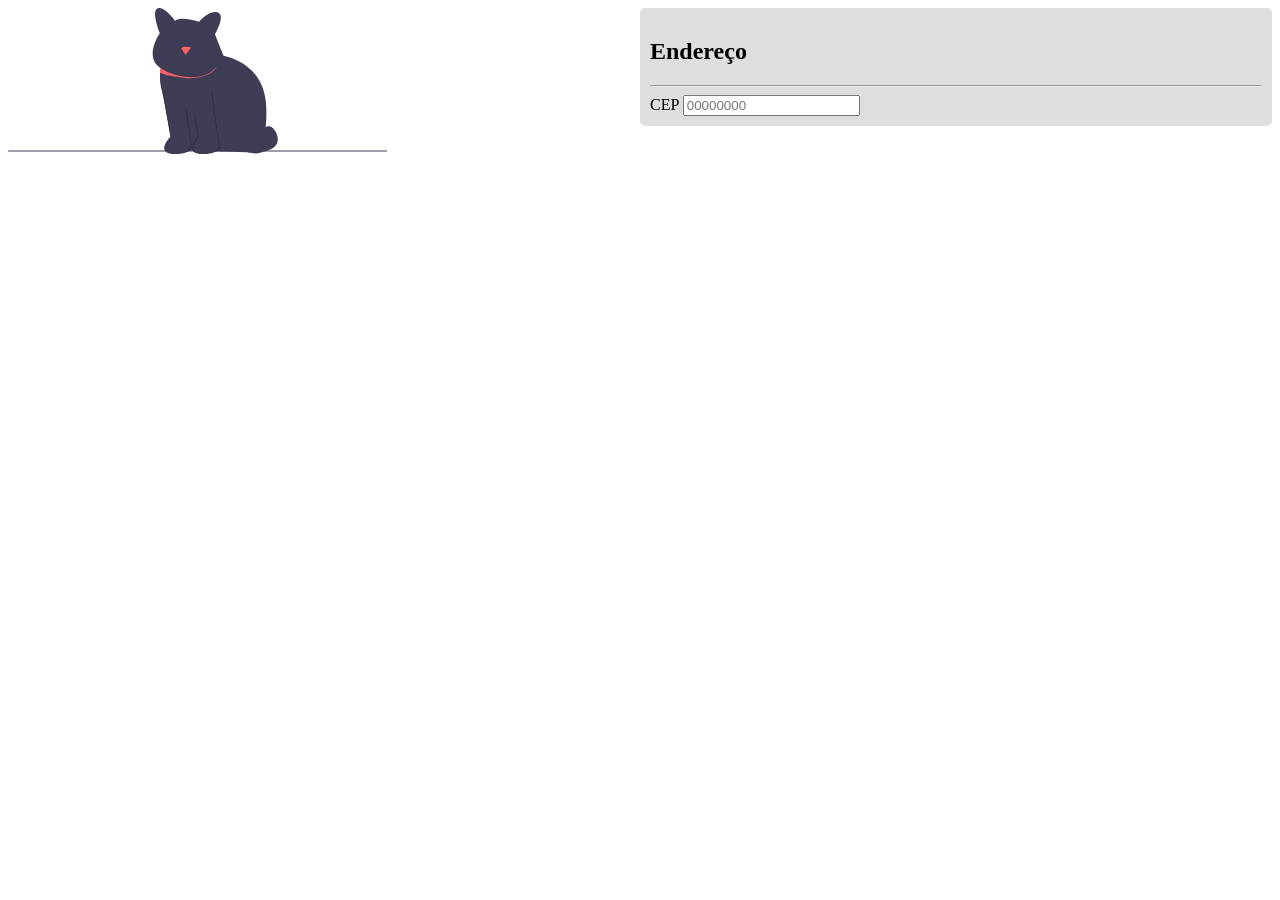
<file: aula07/index.html>
<!DOCTYPE html>
<html lang="en">
  <head>
    <meta charset="UTF-8" />
    <meta http-equiv="X-UA-Compatible" content="IE=edge" />
    <meta name="viewport" content="width=device-width, initial-scale=1.0" />
    <title>Document</title>
    <link rel="stylesheet" href="style.css" />
  </head>
  <body>
    <div class="lado-esquerdo">
      <img src="img/cat.svg" alt="Foto de um gatinho." />
    </div>
    <div class="lado-direito">
      <div class="formulario">
            <h2>Endereço</h2>
            <hr>
            <label for="cep">CEP</label><!-- etiqueta -->
            <input type="text" id="cep" placeholder="00000000"><!-- caixa de  -->
      </div>
    </div>
  </body>
</html>
</file>
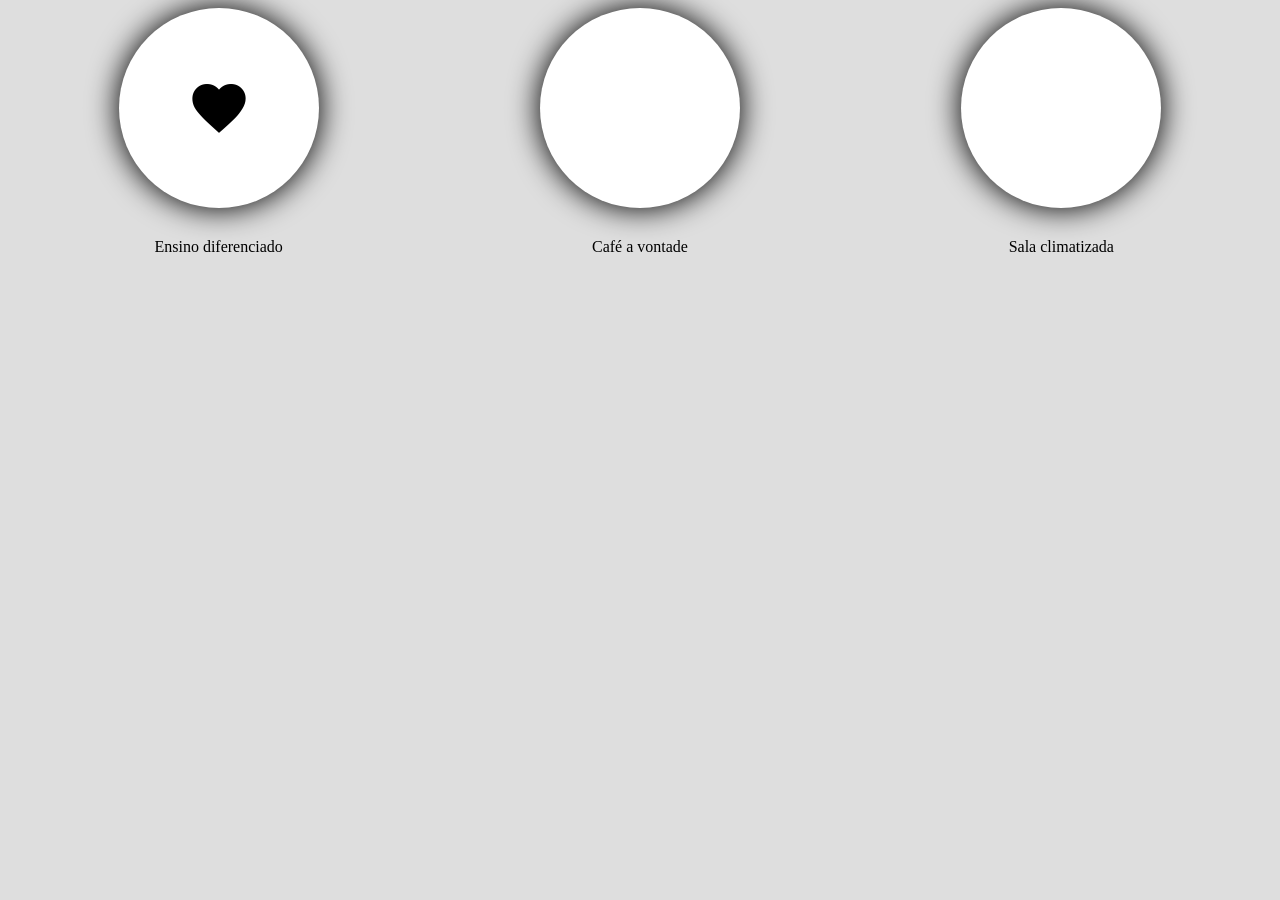
<file: aula08/index.html>
<!DOCTYPE html>
<html lang="en">
  <head>
    <meta charset="UTF-8" />
    <meta http-equiv="X-UA-Compatible" content="IE=edge" />
    <meta name="viewport" content="width=device-width, initial-scale=1.0" />
    <title>Document</title>
    <link
      href="https://fonts.googleapis.com/css2?family=Material+Icons"
      rel="stylesheet"
    />
    <link rel="stylesheet" href="style.css" />
  </head>
  <body>
    <section class="secao-detalhes">
      <div>
        <article>
          <i class="material-icons">favorite</i>
        </article>

        <span>Ensino diferenciado</span>
      </div>

      <div>
        <article>
          <i class="material-icons">coffee</i>
        </article>

        <span>Café a vontade</span>
      </div>
      <div>
        <article>
          <i class="material-icons">snowing</i>
        </article>

        <span>Sala climatizada</span>
      </div>
    </section>
  </body>
</html>
</file>
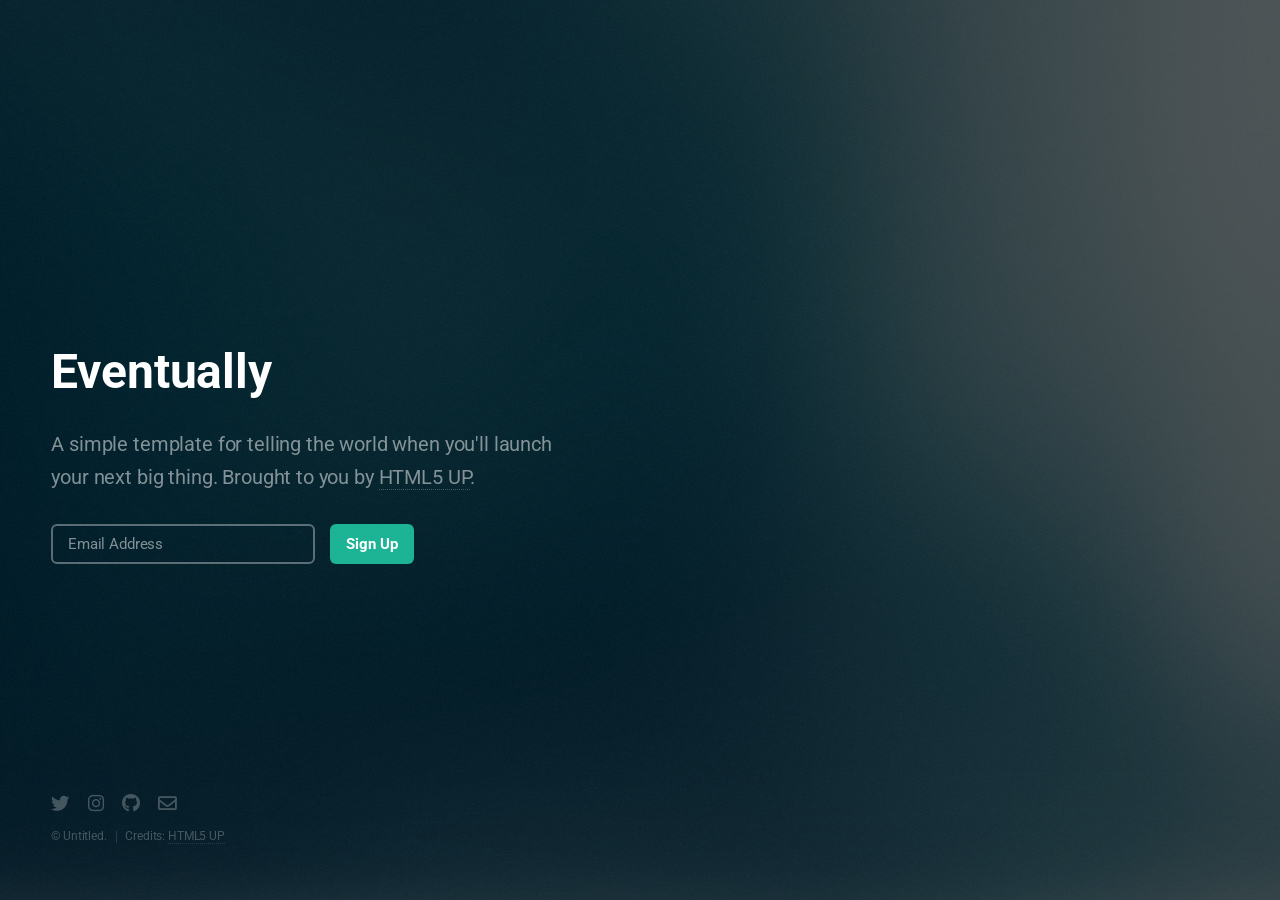
<file: html5up-eventually/index.html>
<!DOCTYPE HTML>
<!--
	Eventually by HTML5 UP
	html5up.net | @ajlkn
	Free for personal and commercial use under the CCA 3.0 license (html5up.net/license)
-->
<html>
	<head>
		<title>Eventually by HTML5 UP</title>
		<meta charset="utf-8" />
		<meta name="viewport" content="width=device-width, initial-scale=1, user-scalable=no" />
		<link rel="stylesheet" href="assets/css/main.css" />
	</head>
	<body class="is-preload">

		<!-- Header -->
			<header id="header">
				<h1>Eventually</h1>
				<p>A simple template for telling the world when you'll launch<br />
				your next big thing. Brought to you by <a href="http://html5up.net">HTML5 UP</a>.</p>
			</header>

		<!-- Signup Form -->
			<form id="signup-form" method="post" action="#">
				<input type="email" name="email" id="email" placeholder="Email Address" />
				<input type="submit" value="Sign Up" />
			</form>

		<!-- Footer -->
			<footer id="footer">
				<ul class="icons">
					<li><a href="#" class="icon brands fa-twitter"><span class="label">Twitter</span></a></li>
					<li><a href="#" class="icon brands fa-instagram"><span class="label">Instagram</span></a></li>
					<li><a href="#" class="icon brands fa-github"><span class="label">GitHub</span></a></li>
					<li><a href="#" class="icon fa-envelope"><span class="label">Email</span></a></li>
				</ul>
				<ul class="copyright">
					<li>&copy; Untitled.</li><li>Credits: <a href="http://html5up.net">HTML5 UP</a></li>
				</ul>
			</footer>

		<!-- Scripts -->
			<script src="assets/js/main.js"></script>

	</body>
</html>
</file>
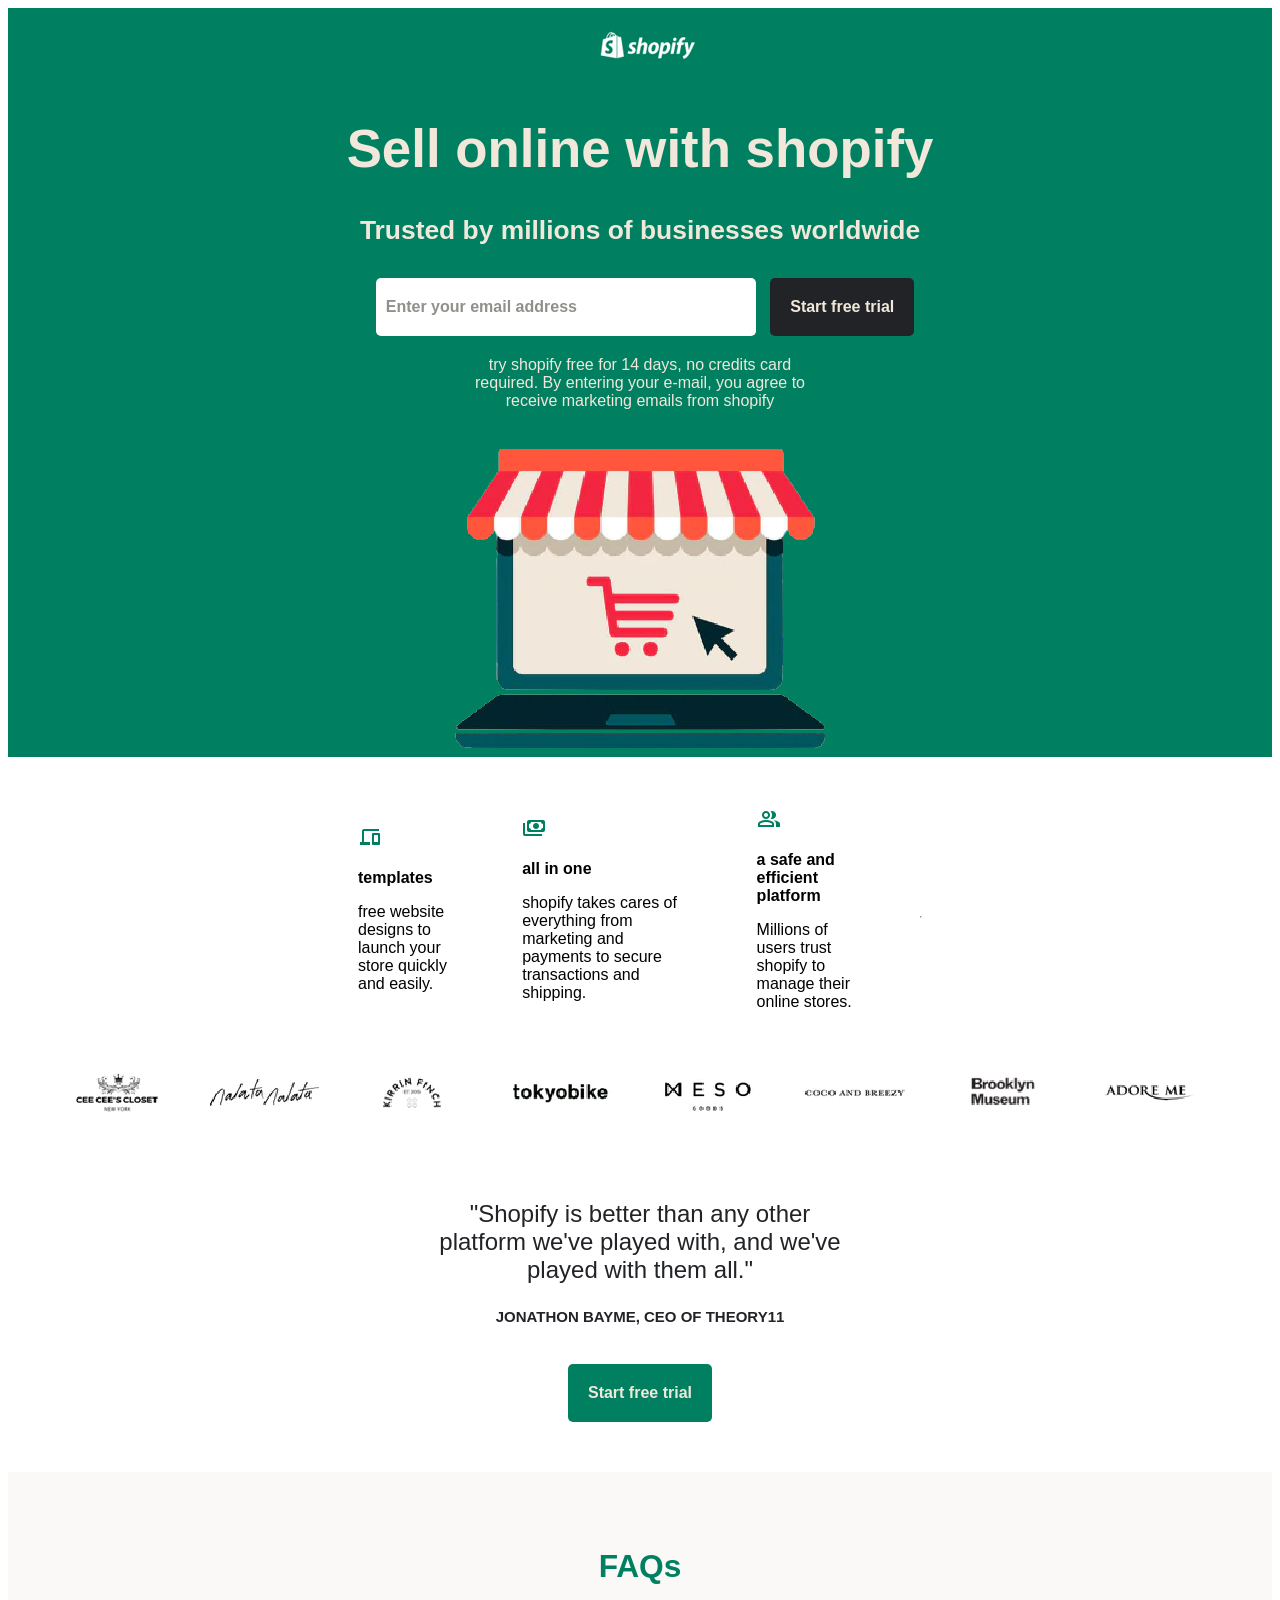
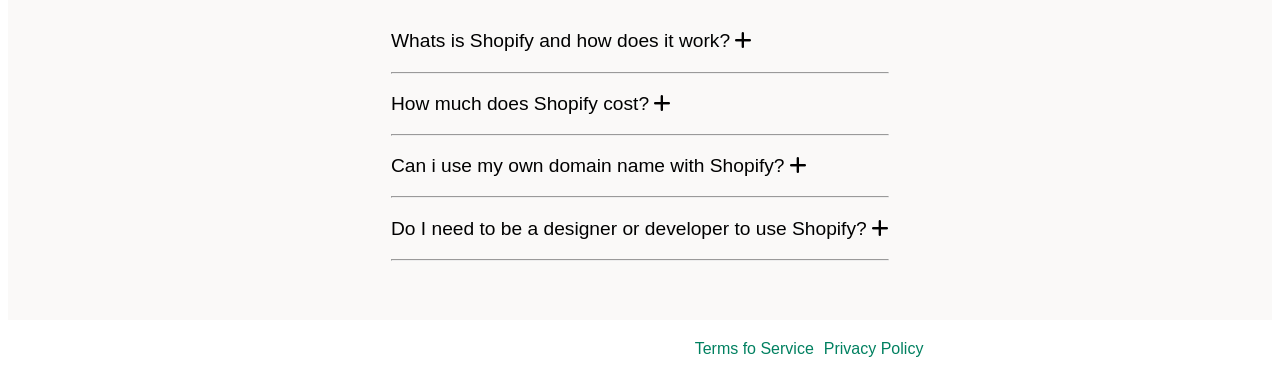
<file: landingpage/index.html>
<!DOCTYPE html>
<html lang="en">
  <head>
    <meta charset="UTF-8" />
    <meta http-equiv="X-UA-Compatible" content="IE=edge" />
    <meta name="viewport" content="width=device-width, initial-scale=1.0" />
    <title>Loja da Shopify</title>
    <link rel="stylesheet" href="style.css" />
    <link rel="stylesheet" href="font-awesome/css/all.min.css" />
    <link
      rel="stylesheet"
      href="https://fonts.googleapis.com/css2?family=Material+Symbols+Outlined:opsz,wght,FILL,GRAD@20..48,100..700,0..1,-50..200"
    />
  </head>
  <body>
    <form>
      <img src="img/logo.png" alt="logo da shopfy verde com letras brancas" />
      <h1>Sell online with shopify</h1>
      <h2>Trusted by millions of businesses worldwide</h2>
      <input
        type="text"
        name="email"
        id="email"
        placeholder="Enter your email address"
      />
      <button id="botaopreto">Start free trial</button>
      <p id="ajustetexto">
        try shopify free for 14 days, no credits card required. By entering your
        e-mail, you agree to receive marketing emails from shopify
      </p>
      <img src="img/computador.png" alt="imagem de um computador" />
    </form>

    <section class="colum-text">
      <div>
        <span class="material-symbols-outlined icons">devices</span>
        <p><strong> templates</strong></p>
        <p>free website designs to launch your store quickly and easily.</p>
      </div>
      <div>
        <span class="material-symbols-outlined icons">payments</span>
        <p><strong>all in one</strong></p>
        <p>
          shopify takes cares of everything from marketing and payments to
          secure transactions and shipping.
        </p>
      </div>
      <div>
        <span class="material-symbols-outlined icons">group</span>
        <p><strong>a safe and efficient platform</strong></p>
        <p>Millions of users trust shopify to manage their online stores.</p>
      </div>
      <hr />
    </section>

    <section class="centralizar">
      <img src="img/empresas.png" alt="logo das empresas" />

      <blockquote>
        <p>
          "Shopify is better than any other platform we've played with, and
          we've played with them all."
        </p>
        <p class="textopequeno">JONATHON BAYME, CEO OF THEORY11</p>
      </blockquote>

      <button id="botaoverde">Start free trial</button>
    </section>

    <section class="Faqs">
      <h2 id="ColorVerde">FAQs</h2>
      <div>
        <p>
          Whats is Shopify and how does it work?
          <i class="fa-solid fa-plus"></i>
        </p>
        
        <hr />
        <p>How much does Shopify cost? <i class="fa-solid fa-plus"></i></p>
        <hr />
        <p>
          Can i use my own domain name with Shopify?
          <i class="fa-solid fa-plus"></i>
        </p>
        <hr />
        <p>
          Do I need to be a designer or developer to use Shopify?
          <i class="fa-solid fa-plus"></i>
        </p>
      <hr />
    </div>
    </section>

    <footer>
      <a href="">Terms fo Service</a>
      <a href="">Privacy Policy</a>
    </footer>
  </body>
</html>
</file>
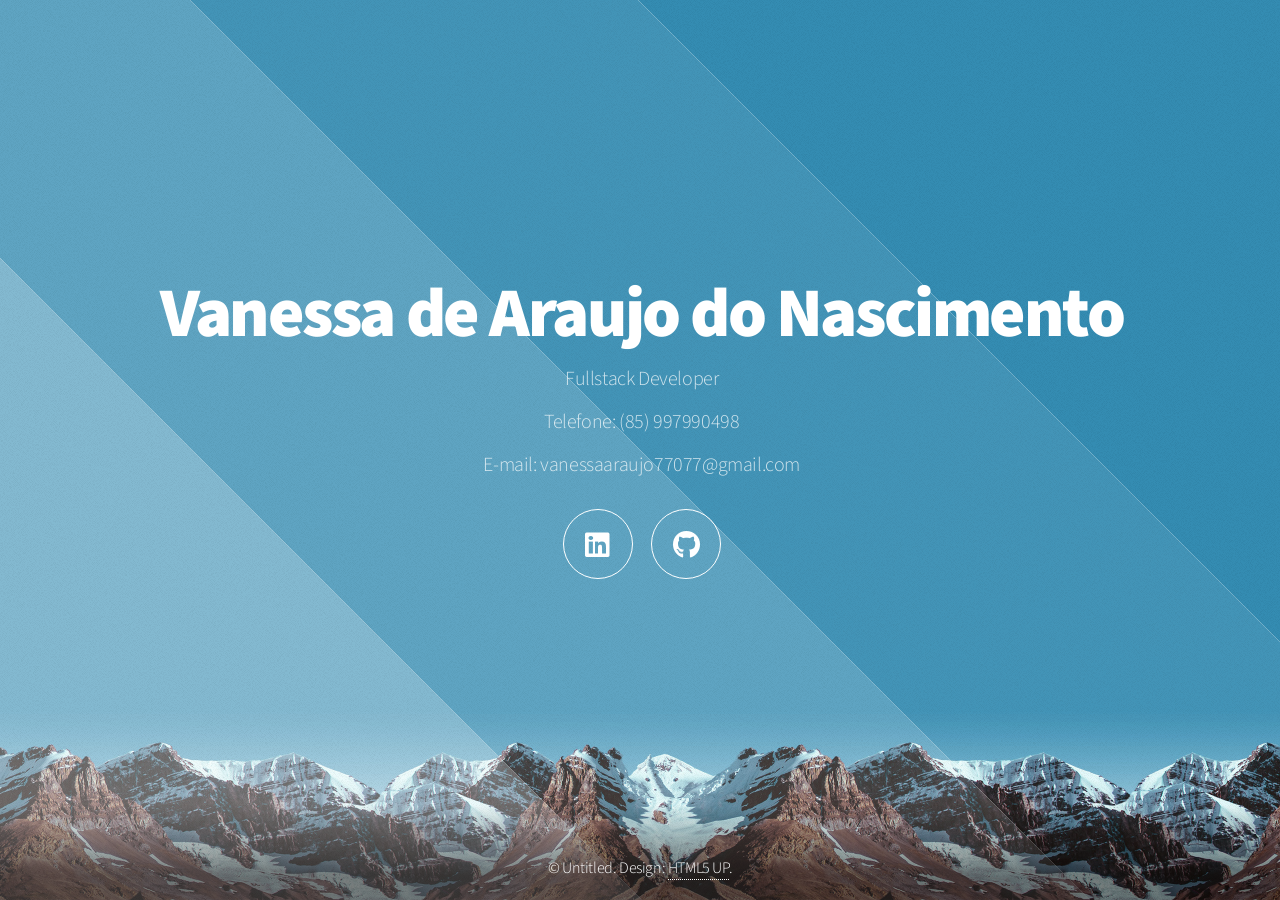
<file: vanessaaraujo.github.io/index.html>
<!DOCTYPE HTML>
<!--
	Aerial by HTML5 UP
	html5up.net | @ajlkn
	Free for personal and commercial use under the CCA 3.0 license (html5up.net/license)
-->
<html>
	<head>
		<title>Aerial by HTML5 UP</title>
		<meta charset="utf-8" />
		<meta name="viewport" content="width=device-width, initial-scale=1, user-scalable=no" />
		<link rel="stylesheet" href="assets/css/main.css" />
		<noscript><link rel="stylesheet" href="assets/css/noscript.css" /></noscript>
	</head>
	<body class="is-preload">
		<div id="wrapper">
			<div id="bg"></div>
			<div id="overlay"></div>
			<div id="main">

				<!-- Header -->
					<header id="header">
						<h1>Vanessa de Araujo do Nascimento</h1>
						<p>Fullstack Developer</p>
						<p>Telefone: (85) 997990498</p>
						<p>E-mail: vanessaaraujo77077@gmail.com</p>
						<nav>
							<ul>
								<li><a 	href="https://www.linkedin.com/in/vanessanascimento521620220/" target="_blank" class="icon brands fa-linkedin"><span class="label">Linkedin</span></a></li>
								<li><a href="https://github.com/vanessaadev" class="icon brands fa-github"><span class="label">Github</span></a></li>
							</ul>
						</nav>
					</header>

				<!-- Footer -->
					<footer id="footer">
						<span class="copyright">&copy; Untitled. Design: <a href="http://html5up.net">HTML5 UP</a>.</span>
					</footer>

			</div>
		</div>
		<script>
			window.onload = function() { document.body.classList.remove('is-preload'); }
			window.ontouchmove = function() { return false; }
			window.onorientationchange = function() { document.body.scrollTop = 0; }
		</script>
	</body>
</html>
</file>
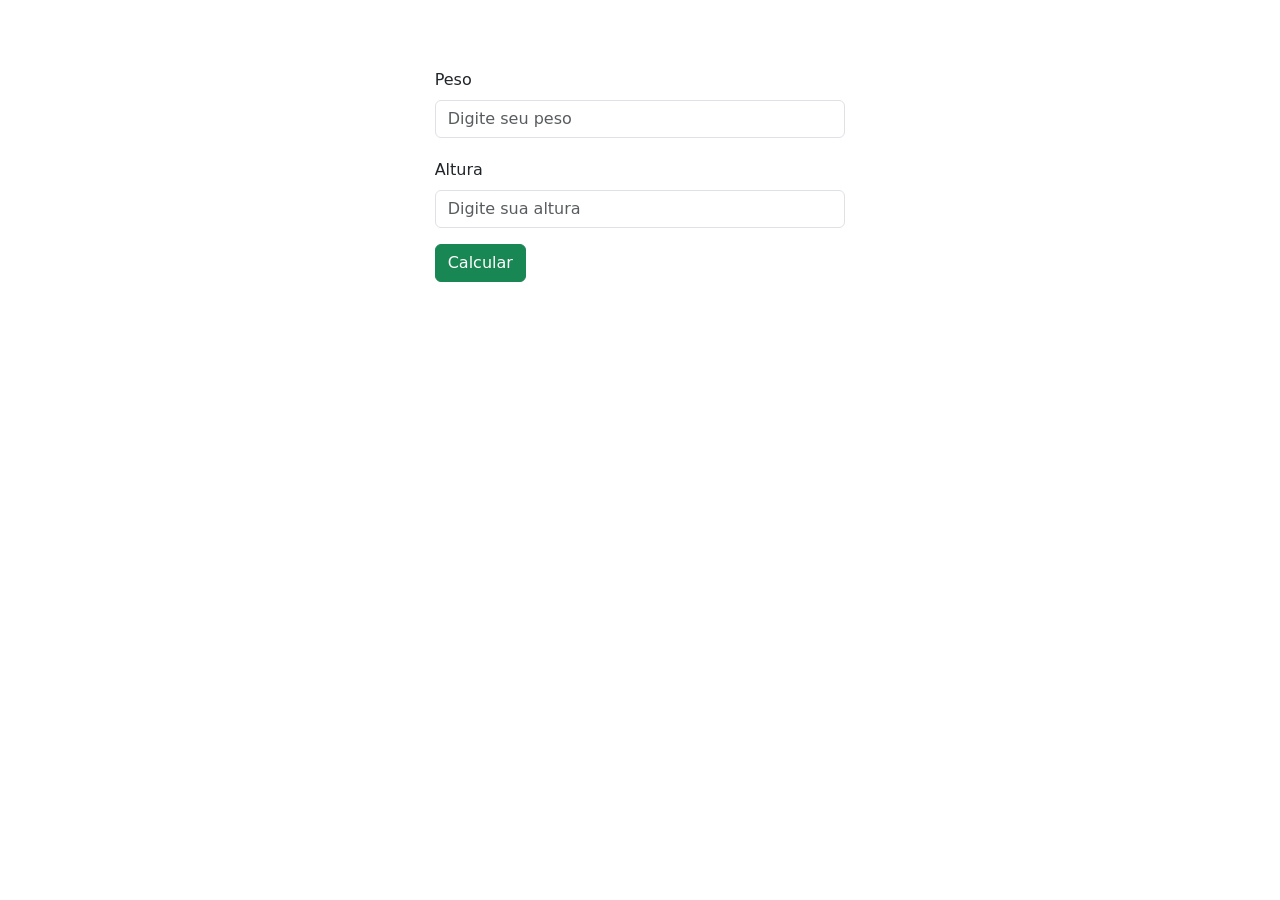
<file: aula15/imc/index.html>
<!DOCTYPE html>
<html lang="en">
<head>
    <meta charset="UTF-8">
    <meta http-equiv="X-UA-Compatible" content="IE=edge">
    <meta name="viewport" content="width=device-width, initial-scale=1.0">
    <title>Document</title>

    <link href="https://cdn.jsdelivr.net/npm/bootstrap@5.3.0-alpha1/dist/css/bootstrap.min.css" rel="stylesheet" integrity="sha384-GLhlTQ8iRABdZLl6O3oVMWSktQOp6b7In1Zl3/Jr59b6EGGoI1aFkw7cmDA6j6gD" crossorigin="anonymous">

    <link rel="stylesheet" href="estilo.css">
</head>
<body>
    <div class="row mt-5">
        <div class="col-4 offset-4">
        <form onsubmit="calcularIMC()">
            <label for="peso" class="form-label">Peso</label>
            <input type="number" class="form-control" id="peso" placeholder="Digite seu peso" step="0.01" required>
            <label for="altura" class="form-label">Altura</label>
            <input type="number" class="form-control" id="altura" placeholder="Digite sua altura" step="0.01" required>
            <button type="submit" class="btn btn-success mt-3">Calcular</button>
        </form>
    </div>
</div>
    


    <script src="eventos.js"></script>
</body>
</html>
</file>
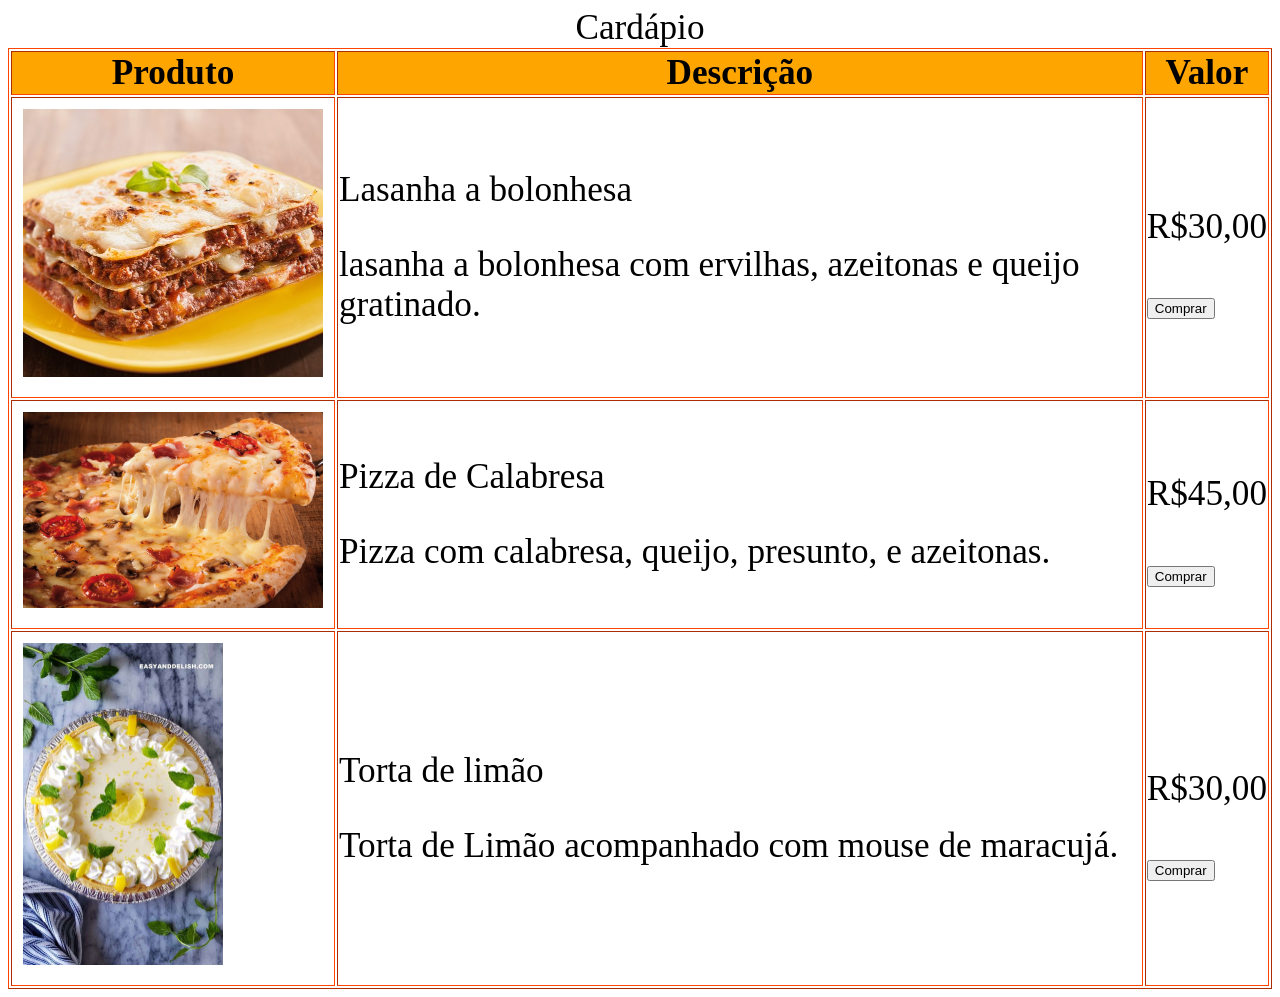
<file: aula02/cardapio.html>
<!DOCTYPE html>
<html lang="en">
<head>
    <meta charset="UTF-8">
    <meta http-equiv="X-UA-Compatible" content="IE=edge">
    <meta name="viewport" content="width=
    , initial-scale=1.0">
    <title>Cardápio</title>
</head>
<body>
    <table border="1" style="font-size: 2.2em; border-color: orangered;">
        <thead style="background-color: orange;">
            <tr>
                <th>Produto</th>
                <th>Descrição</th>
                <th>Valor</th>
            </tr>
        </thead>
        <caption>Cardápio</caption>
            <tr>
                <td><img src="img/lasanha.jpg" alt="Foto de uma Lasanha" style="width: 300px; margin: 10px; "></td>
                <td><p>Lasanha a bolonhesa</p>
                <p>lasanha a bolonhesa com ervilhas, azeitonas e queijo gratinado.</p></td>
                <td><p>R$30,00</p>
                <button>Comprar</button></td>
            </tr>
            <tr>
                <td><img src="img/pizza.jpg" alt="Foto de uma pizza" style="width: 300px; margin: 10px;"></td>
                <td><p>Pizza de Calabresa</p>
                    <p>Pizza com calabresa, queijo, presunto, e azeitonas.</p></td>
                    <td><p>R$45,00</p>
                    <button>Comprar</button></td>
            </tr>
            <tr>
                <td><img src="img/tortadelimao.jpg" alt="Foto de uma torta de limão" style="width: 200px; margin: 10px; text-align: middle;"></td>
                <td><p>Torta de limão</p>
                    <p>Torta de Limão acompanhado com mouse de maracujá.</p></td>
                    <td><p>R$30,00</p>
                    <button>Comprar</button></td>
            </tr>
    </table>
</body>
</html>
</file>
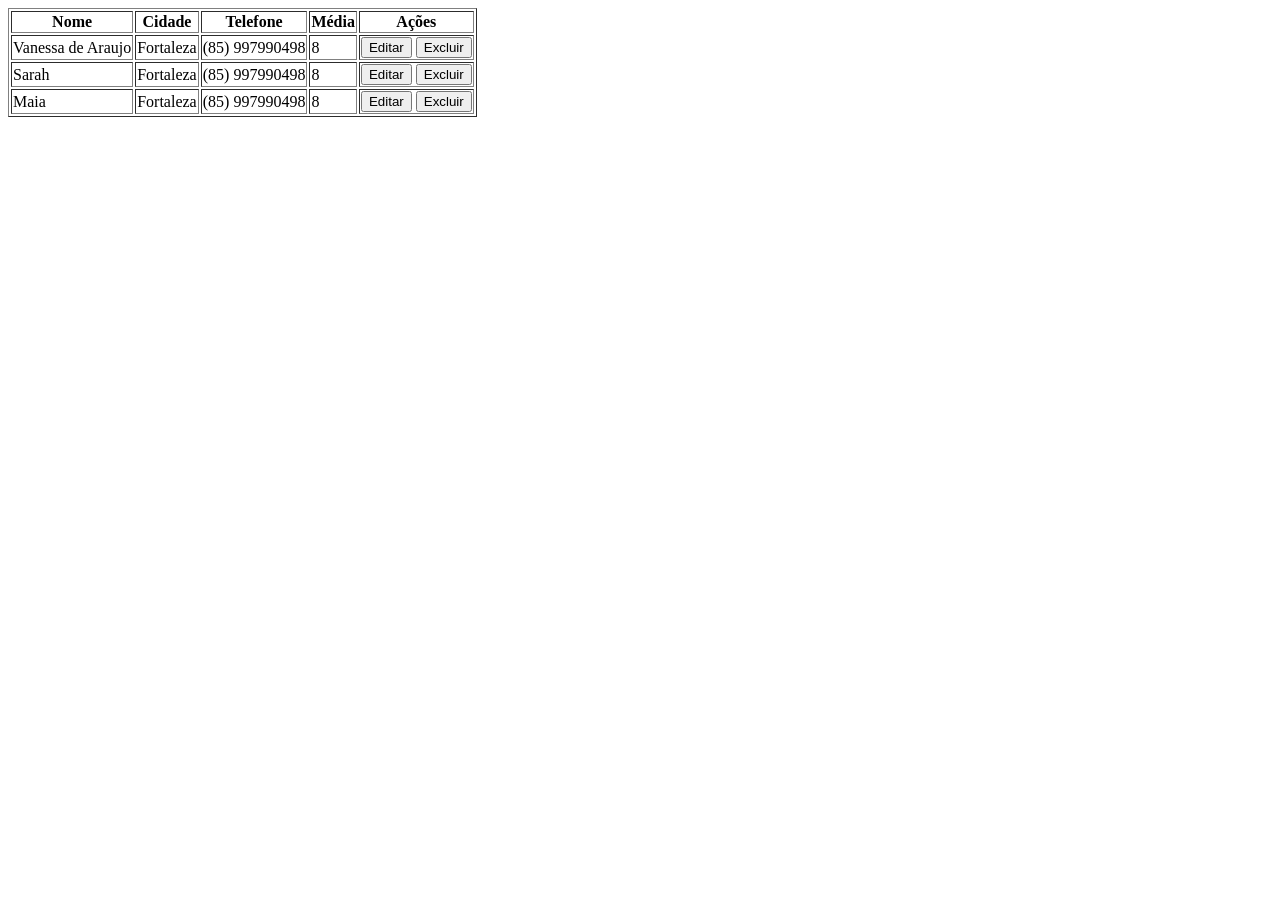
<file: aula05/alunos.html>
<!DOCTYPE html>
<html lang="en">
<head>
    <meta charset="UTF-8">
    <meta http-equiv="X-UA-Compatible" content="IE=edge">
    <meta name="viewport" content="width=device-width, initial-scale=1.0">
    <title>Tabela</title>
</head>
<body>
    <table border="1">
        <thead><!-- cabeçalho da tabela -->
            <tr><!-- linha da tabela -->
                <th>Nome</th><!-- coluna da primeira linha-->
                <th>Cidade</th>
                <th>Telefone</th>
                <th>Média</th>
                <th>Ações</th>
            </tr>
        </thead>
        <tbody>
            <tr>
                <td>Vanessa de Araujo</td>
                <td>Fortaleza</td>
                <td>(85) 997990498</td>
                <td>8</td>
                <td>
                    <button>Editar</button>
                    <button>Excluir</button>
                </td>
            </tr>
            <tr>
                <td>Sarah</td>
                <td>Fortaleza</td>
                <td>(85) 997990498</td>
                <td>8</td>
                <td>
                    <button>Editar</button>
                    <button>Excluir</button>
                </td>
            </tr>
            <tr>
                <td>Maia</td>
                <td>Fortaleza</td>
                <td>(85) 997990498</td>
                <td>8</td>
                <td>
                    <button>Editar</button>
                    <button>Excluir</button>
                </td>
            </tr>
        </tbody>
    </table>
</body>
</html>
</file>
<file: aula07/style.css>
body {
    display: flex; /* estou dizendo que o meu elemento é flexível */
    justify-content: space-around; /* estou dizendo o elemento será dividido em partes iguais */
}

div.lado-esquerdo > img {
    width: 60%;/* largura */
}

.lado-direito, .lado-esquerdo {
    width: 50%;/* largura */
}

.lado-direito > .formulario {
    background-color: #dedede;/* cor de fundo */
    border-radius: 5px;/* arredondar a borda */
    padding: 10px;/* espaçamento interno */
}
</file>
<file: aula08/style.css>
body {
  background-color: #dedede;
}

.secao-detalhes {
    /* flexbox para ajustar as divs em colunas */
  display: flex;
  justify-content: space-around;
  text-align: center;
}

.secao-detalhes article /* aqui faz com que a imagem fique redonda */{
  background-color: #ffffff;
  width: 200px;
  height: 200px;
  border-radius: 100%;
  margin-bottom: 30px;
  /* flexbox para centralizar o icone dentro da tag article*/
  display: flex; /* deixo a imagem flexível para modificar */
  justify-content: center; /* ajusta os itens horizontalmente */
  align-items: center; /* muda os itens verticalmente */
  transition: 1s;
  box-shadow: 0px 0px 30px 1px #000000; /* 1° esquerda ou direita 2° para cima ou para baixo 3° expansão da sombra 4° espaçamento da sombra*/
}

.secao-detalhes article:hover {
    color: red;
    transition: 1s;
    transform: scale(1.2) rotate(360deg);
}

.secao-detalhes i {
    font-size: 4rem
}

#sabores {
    width: 300px;
    background-color: #fff;
    margin: 0 auto;
    margin-top: 150px;
    border-radius: 5px;
    box-shadow: 0 5px 10px #00000015;
    padding: 16px;
}

#sabores label {
    display: block;
}

#sabores input[type="checkbox"]{
    width: 20px;
    height: 20px;
    position: relative;
}

#sabores input[type="checkbox"]::after{
    content: "";
    width: 20px;
    height: 20px;
    border: 2px solid #aa00e3;
    position: absolute;
    top: 0;
    left: 0;
    border-radius: 3px;
    transition: all 200ms;
}

#sabores input[type="checkbox"]:checked::after {
    background-color: #aa00e3;
}

#sabores input[type="checkbox"]::before {
    content: "";
    width: 12px;
    height: 5px;
    position: absolute;
    top: 50%;
    left: 50%;
    transform: translate(-50%, -50%) rotate(-45deg);
    border-bottom: 2px solid red;
    border-left: 2px solid red;
}
</file>
<file: landingpage/style.css>
* {
    font-family: Arial, Helvetica, sans-serif
}


form {
    text-align: center;
    background-color: #008060;
    color: #F1E8DB;
}

h1 {
    font-size: 3.3em;
}

h2 {
    font-size: 1.65em;
}

#email {
    margin: 10px;
    padding: 20px 10em 20px 10px;
    border-radius: 5px;
    border: none;
    font-size: 16px;
    font-weight: bold;
}

#botaopreto {
    padding: 20px ;
    background-color: #212326;
    border: #212326;
    border-radius: 5px;    
    font-size: 16px;
    font-weight: bold;
    color: #F1E8DB;
}

#ajustetexto {
    padding: 10px;
    font-size: 0,6em;
    margin: 0 35%;
}



input::placeholder {
    color: #918f8b;
}

.colum-text {
    display: flex;
    justify-content: center;
    align-items: center;
    margin: 0 350px;
    margin-top: 50px;
    gap: 60px;
    
}

.icons {
    color: #008060;
}

.textopequeno {
    font-size: 15px;
    font-weight: bold;
    color: #212326;
}

.textalign-center {
    text-align: center;
}

blockquote {
    font-size: 1.5em;
    color: #212326;
}

section {
    display: flex;
    justify-content: center;
    align-items: center;
}

.centralizar {
    flex-direction: column;
    margin-bottom: 50px;
    padding: 0 30%;
    text-align: center;
}

#botaoverde {
    padding: 20px ;
    background-color: #008060;
    border: #008060;
    border-radius: 5px;    
    font-size: 16px;
    font-weight: bold;
    color: #F1E8DB;
}

.Faqs {
    display: flex;
    justify-content: center;
    align-items: center;
    flex-direction: column;
    background-color: #FAF9F8;
    font-size: 1.2em;
    padding: 50px;
}

.Faqs.align-text1 {

}

footer {
    display: flex;
    justify-content: flex-end;
    align-items: flex-end;
    gap: 10px;
    margin-right: 26%;
    padding: 20px;
}

footer > a {
    color: #008060;
    text-decoration: none;
}

#ColorVerde {
    color: #008060;
}
</file>
<file: vanessaaraujo.github.io/assets/css/noscript.css>
/*
	Aerial by HTML5 UP
	html5up.net | @ajlkn
	Free for personal and commercial use under the CCA 3.0 license (html5up.net/license)
*/

/* Wrapper */

	#wrapper {
		opacity: 1 !important;
	}

/* Overlay */

	#overlay {
		opacity: 1 !important;
	}

/* Header */

	#header {
		opacity: 1 !important;
	}

		#header nav li {
			opacity: 1 !important;
		}
</file>
<file: aula15/imc/estilo.css>
.form-label {
    margin-top: 20px;
}
</file>
<file: html5up-eventually/assets/css/main.css>
@import url(fontawesome-all.min.css);
@import url("https://fonts.googleapis.com/css?family=Roboto:400,700");
/*
	Eventually by HTML5 UP
	html5up.net | @ajlkn
	Free for personal and commercial use under the CCA 3.0 license (html5up.net/license)
*/
html, body, div, span, applet, object,
iframe, h1, h2, h3, h4, h5, h6, p, blockquote,
pre, a, abbr, acronym, address, big, cite,
code, del, dfn, em, img, ins, kbd, q, s, samp,
small, strike, strong, sub, sup, tt, var, b,
u, i, center, dl, dt, dd, ol, ul, li, fieldset,
form, label, legend, table, caption, tbody,
tfoot, thead, tr, th, td, article, aside,
canvas, details, embed, figure, figcaption,
footer, header, hgroup, menu, nav, output, ruby,
section, summary, time, mark, audio, video {
  margin: 0;
  padding: 0;
  border: 0;
  font-size: 100%;
  font: inherit;
  vertical-align: baseline; }

article, aside, details, figcaption, figure,
footer, header, hgroup, menu, nav, section {
  display: block; }

body {
  line-height: 1; }

ol, ul {
  list-style: none; }

blockquote, q {
  quotes: none; }
  blockquote:before, blockquote:after, q:before, q:after {
    content: '';
    content: none; }

table {
  border-collapse: collapse;
  border-spacing: 0; }

body {
  -webkit-text-size-adjust: none; }

mark {
  background-color: transparent;
  color: inherit; }

input::-moz-focus-inner {
  border: 0;
  padding: 0; }

input, select, textarea {
  -moz-appearance: none;
  -webkit-appearance: none;
  -ms-appearance: none;
  appearance: none; }

/* Basic */
@-ms-viewport {
  width: device-width; }

body {
  -ms-overflow-style: scrollbar; }

@media screen and (max-width: 480px) {
  html, body {
    min-width: 320px; } }

html {
  box-sizing: border-box; }

*, *:before, *:after {
  box-sizing: inherit; }

html, body {
  height: 100%;
  overflow-x: hidden;
  width: 100%; }
  @media screen and (max-height: 640px) {
    html, body {
      height: auto;
      min-height: 100%; } }

body {
  display: -moz-flex;
  display: -webkit-flex;
  display: -ms-flex;
  display: flex;
  -moz-flex-direction: column;
  -webkit-flex-direction: column;
  -ms-flex-direction: column;
  flex-direction: column;
  -moz-justify-content: center;
  -webkit-justify-content: center;
  -ms-justify-content: center;
  justify-content: center;
  background-color: #000;
  padding: 6em 4em 4em 4em; }
  body.is-preload *, body.is-preload *:before, body.is-preload *:after {
    -moz-animation: none !important;
    -webkit-animation: none !important;
    -ms-animation: none !important;
    animation: none !important;
    -moz-transition: none !important;
    -webkit-transition: none !important;
    -ms-transition: none !important;
    transition: none !important; }
  body > * {
    position: relative;
    z-index: 2; }
  @media screen and (max-width: 1680px) {
    body {
      padding: 6em 3.5em 3.5em 3.5em; } }
  @media screen and (max-width: 736px) {
    body {
      padding: 5em 2em 2em 2em; } }
  @media screen and (max-width: 360px) {
    body {
      padding: 5em 1.25em 1.25em 1.25em; } }

/* BG */
#bg {
  -moz-transition: opacity 2s ease-in-out;
  -webkit-transition: opacity 2s ease-in-out;
  -ms-transition: opacity 2s ease-in-out;
  transition: opacity 2s ease-in-out;
  height: 100%;
  left: 0;
  opacity: 0.375;
  position: fixed;
  top: 0;
  width: 100%;
  z-index: 1; }
  #bg div {
    -moz-transition: opacity 3s ease;
    -webkit-transition: opacity 3s ease;
    -ms-transition: opacity 3s ease;
    transition: opacity 3s ease;
    background-size: cover;
    height: 100%;
    left: 0;
    opacity: 0;
    position: absolute;
    top: 0;
    visibility: hidden;
    width: 150%; }
    #bg div.visible {
      -moz-animation: bg 45s linear infinite;
      -webkit-animation: bg 45s linear infinite;
      -ms-animation: bg 45s linear infinite;
      animation: bg 45s linear infinite;
      opacity: 1;
      visibility: visible;
      z-index: 1; }
      #bg div.visible.top {
        z-index: 2; }
      @media screen and (max-width: 1280px) {
        #bg div.visible {
          -moz-animation: bg 29.25s linear infinite;
          -webkit-animation: bg 29.25s linear infinite;
          -ms-animation: bg 29.25s linear infinite;
          animation: bg 29.25s linear infinite; } }
      @media screen and (max-width: 736px) {
        #bg div.visible {
          -moz-animation: bg 18s linear infinite;
          -webkit-animation: bg 18s linear infinite;
          -ms-animation: bg 18s linear infinite;
          animation: bg 18s linear infinite; } }
    #bg div:only-child {
      -moz-animation-direction: alternate !important;
      -webkit-animation-direction: alternate !important;
      -ms-animation-direction: alternate !important;
      animation-direction: alternate !important; }
  body.is-preload #bg {
    opacity: 0; }

@-moz-keyframes bg {
  0% {
    -moz-transform: translateX(0);
    -webkit-transform: translateX(0);
    -ms-transform: translateX(0);
    transform: translateX(0); }
  100% {
    -moz-transform: translateX(-25%);
    -webkit-transform: translateX(-25%);
    -ms-transform: translateX(-25%);
    transform: translateX(-25%); } }

@-webkit-keyframes bg {
  0% {
    -moz-transform: translateX(0);
    -webkit-transform: translateX(0);
    -ms-transform: translateX(0);
    transform: translateX(0); }
  100% {
    -moz-transform: translateX(-25%);
    -webkit-transform: translateX(-25%);
    -ms-transform: translateX(-25%);
    transform: translateX(-25%); } }

@-ms-keyframes bg {
  0% {
    -moz-transform: translateX(0);
    -webkit-transform: translateX(0);
    -ms-transform: translateX(0);
    transform: translateX(0); }
  100% {
    -moz-transform: translateX(-25%);
    -webkit-transform: translateX(-25%);
    -ms-transform: translateX(-25%);
    transform: translateX(-25%); } }

@keyframes bg {
  0% {
    -moz-transform: translateX(0);
    -webkit-transform: translateX(0);
    -ms-transform: translateX(0);
    transform: translateX(0); }
  100% {
    -moz-transform: translateX(-25%);
    -webkit-transform: translateX(-25%);
    -ms-transform: translateX(-25%);
    transform: translateX(-25%); } }

/* Type */
body, input, select, textarea {
  color: rgba(255, 255, 255, 0.75);
  font-family: "Roboto", sans-serif;
  font-size: 16pt;
  font-weight: 400;
  letter-spacing: -0.01em;
  line-height: 1.65em; }
  @media screen and (max-width: 1680px) {
    body, input, select, textarea {
      font-size: 12pt; } }
  @media screen and (max-width: 1280px) {
    body, input, select, textarea {
      font-size: 11pt; } }
  @media screen and (max-width: 980px) {
    body, input, select, textarea {
      font-size: 12pt; } }
  @media screen and (max-width: 736px) {
    body, input, select, textarea {
      font-size: 12pt; } }
  @media screen and (max-width: 480px) {
    body, input, select, textarea {
      font-size: 12pt; } }

a {
  -moz-transition: border-bottom-color 0.2s ease, color 0.2s ease;
  -webkit-transition: border-bottom-color 0.2s ease, color 0.2s ease;
  -ms-transition: border-bottom-color 0.2s ease, color 0.2s ease;
  transition: border-bottom-color 0.2s ease, color 0.2s ease;
  border-bottom: dotted 1px rgba(255, 255, 255, 0.25);
  color: #1cb495;
  text-decoration: none; }
  a:hover {
    border-bottom-color: transparent;
    color: #1cb495 !important;
    text-decoration: none; }

strong, b {
  color: #fff;
  font-weight: 700; }

em, i {
  font-style: italic; }

p {
  margin: 0 0 2em 0; }

h1, h2, h3, h4, h5, h6 {
  color: #fff;
  font-weight: 700;
  line-height: 1em;
  margin: 0 0 1em 0; }
  h1 a, h2 a, h3 a, h4 a, h5 a, h6 a {
    color: inherit;
    text-decoration: none; }

h1 {
  font-size: 2.5em;
  line-height: 1.25em; }

h2 {
  font-size: 1.75em;
  line-height: 1.5em; }

h3 {
  font-size: 1.35em;
  line-height: 1.5em; }

h4 {
  font-size: 1.1em;
  line-height: 1.5em; }

h5 {
  font-size: 0.9em;
  line-height: 1.5em; }

h6 {
  font-size: 0.7em;
  line-height: 1.5em; }

sub {
  font-size: 0.8em;
  position: relative;
  top: 0.5em; }

sup {
  font-size: 0.8em;
  position: relative;
  top: -0.5em; }

blockquote {
  border-left: solid 8px rgba(255, 255, 255, 0.35);
  font-style: italic;
  margin: 0 0 2em 0;
  padding: 0.5em 0 0.5em 2em; }

code {
  background: rgba(255, 255, 255, 0.125);
  border-radius: 6px;
  border: solid 2px rgba(255, 255, 255, 0.35);
  font-family: "Courier New", monospace;
  font-size: 0.9em;
  margin: 0 0.25em;
  padding: 0.25em 0.65em; }

pre {
  -webkit-overflow-scrolling: touch;
  font-family: "Courier New", monospace;
  font-size: 0.9em;
  margin: 0 0 2em 0; }
  pre code {
    display: block;
    line-height: 1.75em;
    padding: 1em 1.5em;
    overflow-x: auto; }

hr {
  border: 0;
  border-bottom: solid 2px rgba(255, 255, 255, 0.35);
  margin: 2em 0; }
  hr.major {
    margin: 3em 0; }

/* Section/Article */
section.special, article.special {
  text-align: center; }

header p {
  color: rgba(255, 255, 255, 0.5);
  position: relative;
  margin: 0 0 1.5em 0; }

header h2 + p {
  font-size: 1.25em;
  margin-top: -1em;
  line-height: 1.5em; }

header h3 + p {
  font-size: 1.1em;
  margin-top: -0.8em;
  line-height: 1.5em; }

header h4 + p,
header h5 + p,
header h6 + p {
  font-size: 0.9em;
  margin-top: -0.6em;
  line-height: 1.5em; }

@media screen and (max-width: 980px) {
  header br {
    display: none; } }

@media screen and (max-width: 736px) {
  header br {
    display: inline; } }

@media screen and (max-width: 480px) {
  header br {
    display: none; } }

/* Icon */
.icon {
  text-decoration: none;
  border-bottom: none;
  position: relative; }
  .icon:before {
    -moz-osx-font-smoothing: grayscale;
    -webkit-font-smoothing: antialiased;
    display: inline-block;
    font-style: normal;
    font-variant: normal;
    text-rendering: auto;
    line-height: 1;
    text-transform: none !important;
    font-family: 'Font Awesome 5 Free';
    font-weight: 400; }
  .icon > .label {
    display: none; }
  .icon:before {
    line-height: inherit; }
  .icon.solid:before {
    font-weight: 900; }
  .icon.brands:before {
    font-family: 'Font Awesome 5 Brands'; }

/* List */
ol {
  list-style: decimal;
  margin: 0 0 2em 0;
  padding-left: 1.25em; }
  ol li {
    padding-left: 0.25em; }

ul {
  list-style: disc;
  margin: 0 0 2em 0;
  padding-left: 1em; }
  ul li {
    padding-left: 0.5em; }

/* Icons */
ul.icons {
  cursor: default;
  list-style: none;
  padding-left: 0; }
  ul.icons li {
    display: inline-block;
    padding: 0 1em 0 0; }
    ul.icons li:last-child {
      padding-right: 0; }
    ul.icons li .icon:before {
      font-size: 1.25em; }
    ul.icons li a {
      color: inherit; }

/* Form */
form {
  margin: 0 0 2em 0; }
  form .message {
    text-decoration: none;
    -moz-transition: opacity 0.2s ease-in-out, -moz-transform 0.2s ease-in-out;
    -webkit-transition: opacity 0.2s ease-in-out, -webkit-transform 0.2s ease-in-out;
    -ms-transition: opacity 0.2s ease-in-out, -ms-transform 0.2s ease-in-out;
    transition: opacity 0.2s ease-in-out, transform 0.2s ease-in-out;
    -moz-transform: scale(1.05);
    -webkit-transform: scale(1.05);
    -ms-transform: scale(1.05);
    transform: scale(1.05);
    height: 2.75em;
    line-height: 2.75em;
    opacity: 0; }
    form .message:before {
      -moz-osx-font-smoothing: grayscale;
      -webkit-font-smoothing: antialiased;
      display: inline-block;
      font-style: normal;
      font-variant: normal;
      text-rendering: auto;
      line-height: 1;
      text-transform: none !important;
      font-family: 'Font Awesome 5 Free';
      font-weight: 900; }
    form .message:before {
      margin-right: 0.5em; }
    form .message.visible {
      -moz-transform: scale(1);
      -webkit-transform: scale(1);
      -ms-transform: scale(1);
      transform: scale(1);
      opacity: 1; }
    form .message.success {
      color: #1cb495; }
      form .message.success:before {
        content: '\f00c'; }
    form .message.failure {
      color: #ff2361; }
      form .message.failure:before {
        content: '\f119'; }

label {
  color: #fff;
  display: block;
  font-size: 0.9em;
  font-weight: 700;
  margin: 0 0 1em 0; }

@-moz-keyframes focus {
  0% {
    -moz-transform: scale(1);
    -webkit-transform: scale(1);
    -ms-transform: scale(1);
    transform: scale(1); }
  50% {
    -moz-transform: scale(1.025);
    -webkit-transform: scale(1.025);
    -ms-transform: scale(1.025);
    transform: scale(1.025); }
  100% {
    -moz-transform: scale(1);
    -webkit-transform: scale(1);
    -ms-transform: scale(1);
    transform: scale(1); } }

@-webkit-keyframes focus {
  0% {
    -moz-transform: scale(1);
    -webkit-transform: scale(1);
    -ms-transform: scale(1);
    transform: scale(1); }
  50% {
    -moz-transform: scale(1.025);
    -webkit-transform: scale(1.025);
    -ms-transform: scale(1.025);
    transform: scale(1.025); }
  100% {
    -moz-transform: scale(1);
    -webkit-transform: scale(1);
    -ms-transform: scale(1);
    transform: scale(1); } }

@-ms-keyframes focus {
  0% {
    -moz-transform: scale(1);
    -webkit-transform: scale(1);
    -ms-transform: scale(1);
    transform: scale(1); }
  50% {
    -moz-transform: scale(1.025);
    -webkit-transform: scale(1.025);
    -ms-transform: scale(1.025);
    transform: scale(1.025); }
  100% {
    -moz-transform: scale(1);
    -webkit-transform: scale(1);
    -ms-transform: scale(1);
    transform: scale(1); } }

@keyframes focus {
  0% {
    -moz-transform: scale(1);
    -webkit-transform: scale(1);
    -ms-transform: scale(1);
    transform: scale(1); }
  50% {
    -moz-transform: scale(1.025);
    -webkit-transform: scale(1.025);
    -ms-transform: scale(1.025);
    transform: scale(1.025); }
  100% {
    -moz-transform: scale(1);
    -webkit-transform: scale(1);
    -ms-transform: scale(1);
    transform: scale(1); } }

input[type="text"],
input[type="password"],
input[type="email"],
select,
textarea {
  -moz-appearance: none;
  -webkit-appearance: none;
  -ms-appearance: none;
  appearance: none;
  -moz-transform: scale(1);
  -webkit-transform: scale(1);
  -ms-transform: scale(1);
  transform: scale(1);
  -moz-transition: border-color 0.2s ease, background-color 0.2s ease;
  -webkit-transition: border-color 0.2s ease, background-color 0.2s ease;
  -ms-transition: border-color 0.2s ease, background-color 0.2s ease;
  transition: border-color 0.2s ease, background-color 0.2s ease;
  background-color: transparent;
  border-radius: 6px;
  border: none;
  border: solid 2px rgba(255, 255, 255, 0.35);
  color: inherit;
  display: block;
  outline: 0;
  padding: 0 1em;
  text-decoration: none;
  width: 100%; }
  input[type="text"]:invalid,
  input[type="password"]:invalid,
  input[type="email"]:invalid,
  select:invalid,
  textarea:invalid {
    box-shadow: none; }
  input[type="text"]:focus,
  input[type="password"]:focus,
  input[type="email"]:focus,
  select:focus,
  textarea:focus {
    -moz-animation: focus 0.1s;
    -webkit-animation: focus 0.1s;
    -ms-animation: focus 0.1s;
    animation: focus 0.1s;
    background-color: rgba(255, 255, 255, 0.125);
    border-color: #1cb495; }

select {
  background-image: url("data:image/svg+xml;charset=utf8,%3Csvg xmlns='http://www.w3.org/2000/svg' width='40' height='40' preserveAspectRatio='none' viewBox='0 0 40 40'%3E%3Cpath d='M9.4,12.3l10.4,10.4l10.4-10.4c0.2-0.2,0.5-0.4,0.9-0.4c0.3,0,0.6,0.1,0.9,0.4l3.3,3.3c0.2,0.2,0.4,0.5,0.4,0.9 c0,0.4-0.1,0.6-0.4,0.9L20.7,31.9c-0.2,0.2-0.5,0.4-0.9,0.4c-0.3,0-0.6-0.1-0.9-0.4L4.3,17.3c-0.2-0.2-0.4-0.5-0.4-0.9 c0-0.4,0.1-0.6,0.4-0.9l3.3-3.3c0.2-0.2,0.5-0.4,0.9-0.4S9.1,12.1,9.4,12.3z' fill='rgba(255, 255, 255, 0.35)' /%3E%3C/svg%3E");
  background-size: 1.25rem;
  background-repeat: no-repeat;
  background-position: calc(100% - 1rem) center;
  height: 2.75em;
  padding-right: 2.75em;
  text-overflow: ellipsis; }
  select option {
    color: #fff;
    background: #000; }
  select:focus::-ms-value {
    background-color: transparent; }
  select::-ms-expand {
    display: none; }

input[type="text"],
input[type="password"],
input[type="email"],
select {
  height: 2.75em; }

textarea {
  padding: 0.75em 1em; }

input[type="checkbox"],
input[type="radio"] {
  -moz-appearance: none;
  -webkit-appearance: none;
  -ms-appearance: none;
  appearance: none;
  display: block;
  float: left;
  margin-right: -2em;
  opacity: 0;
  width: 1em;
  z-index: -1; }
  input[type="checkbox"] + label,
  input[type="radio"] + label {
    text-decoration: none;
    color: rgba(255, 255, 255, 0.75);
    cursor: pointer;
    display: inline-block;
    font-size: 1em;
    font-weight: 400;
    padding-left: 2.4em;
    padding-right: 0.75em;
    position: relative; }
    input[type="checkbox"] + label:before,
    input[type="radio"] + label:before {
      -moz-osx-font-smoothing: grayscale;
      -webkit-font-smoothing: antialiased;
      display: inline-block;
      font-style: normal;
      font-variant: normal;
      text-rendering: auto;
      line-height: 1;
      text-transform: none !important;
      font-family: 'Font Awesome 5 Free';
      font-weight: 900; }
    input[type="checkbox"] + label:before,
    input[type="radio"] + label:before {
      background: rgba(255, 255, 255, 0.125);
      border-radius: 6px;
      border: solid 2px rgba(255, 255, 255, 0.35);
      content: '';
      display: inline-block;
      font-size: 0.8em;
      height: 1.65em;
      left: 0;
      line-height: 1.65em;
      position: absolute;
      text-align: center;
      top: 0;
      width: 1.65em; }
  input[type="checkbox"]:checked + label:before,
  input[type="radio"]:checked + label:before {
    background: #1cb495;
    border-color: #1cb495;
    color: #ffffff;
    content: '\f00c'; }
  input[type="checkbox"]:focus + label:before,
  input[type="radio"]:focus + label:before {
    border-color: #1cb495;
    box-shadow: 0 0 0 2px #1cb495; }

input[type="checkbox"] + label:before {
  border-radius: 6px; }

input[type="radio"] + label:before {
  border-radius: 100%; }

::-webkit-input-placeholder {
  color: rgba(255, 255, 255, 0.5) !important;
  opacity: 1.0; }

:-moz-placeholder {
  color: rgba(255, 255, 255, 0.5) !important;
  opacity: 1.0; }

::-moz-placeholder {
  color: rgba(255, 255, 255, 0.5) !important;
  opacity: 1.0; }

:-ms-input-placeholder {
  color: rgba(255, 255, 255, 0.5) !important;
  opacity: 1.0; }

.formerize-placeholder {
  color: rgba(255, 255, 255, 0.5) !important;
  opacity: 1.0; }

/* Button */
input[type="submit"],
input[type="reset"],
input[type="button"],
button,
.button {
  -moz-appearance: none;
  -webkit-appearance: none;
  -ms-appearance: none;
  appearance: none;
  -moz-transition: background-color 0.2s ease-in-out, color 0.2s ease-in-out, opacity 0.2s ease-in-out;
  -webkit-transition: background-color 0.2s ease-in-out, color 0.2s ease-in-out, opacity 0.2s ease-in-out;
  -ms-transition: background-color 0.2s ease-in-out, color 0.2s ease-in-out, opacity 0.2s ease-in-out;
  transition: background-color 0.2s ease-in-out, color 0.2s ease-in-out, opacity 0.2s ease-in-out;
  background-color: #1cb495;
  border-radius: 6px;
  border: 0;
  color: #ffffff !important;
  cursor: pointer;
  display: inline-block;
  font-weight: 700;
  height: 2.75em;
  line-height: 2.75em;
  padding: 0 1.125em;
  text-align: center;
  text-decoration: none;
  white-space: nowrap; }
  input[type="submit"]:hover,
  input[type="reset"]:hover,
  input[type="button"]:hover,
  button:hover,
  .button:hover {
    background-color: #1fcaa7; }
  input[type="submit"]:active,
  input[type="reset"]:active,
  input[type="button"]:active,
  button:active,
  .button:active {
    background-color: #199e83; }
  input[type="submit"].disabled, input[type="submit"]:disabled,
  input[type="reset"].disabled,
  input[type="reset"]:disabled,
  input[type="button"].disabled,
  input[type="button"]:disabled,
  button.disabled,
  button:disabled,
  .button.disabled,
  .button:disabled {
    opacity: 0.5; }
  @media screen and (max-width: 480px) {
    input[type="submit"],
    input[type="reset"],
    input[type="button"],
    button,
    .button {
      padding: 0; } }

/* Header */
#header h1 {
  font-size: 3.25em;
  margin: 0 0 0.55em 0; }

#header p {
  font-size: 1.35em;
  line-height: 1.65em; }

#header a {
  color: inherit; }

@media screen and (max-width: 736px) {
  #header h1 {
    font-size: 2em; }
  #header p {
    font-size: 1em; } }

@media screen and (max-width: 480px) {
  #header {
    margin: 0 0 1em 0; } }

/* Signup Form */
#signup-form {
  display: -moz-flex;
  display: -webkit-flex;
  display: -ms-flex;
  display: flex;
  position: relative; }
  #signup-form input[type="text"],
  #signup-form input[type="password"],
  #signup-form input[type="email"] {
    width: 18em; }
  #signup-form > * {
    margin: 0 0 0 1em; }
  #signup-form > :first-child {
    margin: 0 0 0 0; }
  @media screen and (max-width: 480px) {
    #signup-form {
      -moz-flex-direction: column;
      -webkit-flex-direction: column;
      -ms-flex-direction: column;
      flex-direction: column; }
      #signup-form input[type="type"],
      #signup-form input[type="password"],
      #signup-form input[type="email"] {
        width: 100%; }
      #signup-form > * {
        margin: 1.25em 0 0 0; }
      #signup-form .message {
        bottom: -1.5em;
        font-size: 0.9em;
        height: 1em;
        left: 0;
        line-height: inherit;
        margin-top: 0;
        position: absolute; } }

/* Footer */
#footer {
  -moz-transition: opacity 0.5s ease-in-out;
  -webkit-transition: opacity 0.5s ease-in-out;
  -ms-transition: opacity 0.5s ease-in-out;
  transition: opacity 0.5s ease-in-out;
  bottom: 4em;
  color: rgba(255, 255, 255, 0.5);
  left: 4em;
  opacity: 0.5;
  position: absolute; }
  #footer .icons {
    margin: 0 0 0.5em 0; }
  #footer .copyright {
    font-size: 0.8em;
    list-style: none;
    padding: 0; }
    #footer .copyright li {
      border-left: solid 1px rgba(255, 255, 255, 0.25);
      display: inline-block;
      line-height: 1em;
      margin: 0 0 0 0.75em;
      padding: 0 0 0 0.75em; }
      #footer .copyright li:first-child {
        border-left: 0;
        margin-left: 0;
        padding-left: 0; }
    #footer .copyright a {
      color: inherit; }
  #footer:hover {
    opacity: 1; }
  #footer > :last-child {
    margin-bottom: 0; }
  @media screen and (max-width: 1680px) {
    #footer {
      bottom: 3.5em;
      left: 3.5em; } }
  @media screen and (max-width: 736px) {
    #footer {
      bottom: 2em;
      left: 2em; } }
  @media screen and (max-width: 360px) {
    #footer {
      bottom: 1.25em;
      left: 1.25em; } }
  @media screen and (max-height: 640px) {
    #footer {
      bottom: auto;
      left: auto;
      margin: 1em 0 0 0;
      position: relative; } }
</file>
<file: vanessaaraujo.github.io/assets/css/main.css>
@import url("https://fonts.googleapis.com/css?family=Source+Sans+Pro:300,900");
@import url("fontawesome-all.min.css");

/*
	Aerial by HTML5 UP
	html5up.net | @ajlkn
	Free for personal and commercial use under the CCA 3.0 license (html5up.net/license)
*/

html, body, div, span, applet, object,
iframe, h1, h2, h3, h4, h5, h6, p, blockquote,
pre, a, abbr, acronym, address, big, cite,
code, del, dfn, em, img, ins, kbd, q, s, samp,
small, strike, strong, sub, sup, tt, var, b,
u, i, center, dl, dt, dd, ol, ul, li, fieldset,
form, label, legend, table, caption, tbody,
tfoot, thead, tr, th, td, article, aside,
canvas, details, embed, figure, figcaption,
footer, header, hgroup, menu, nav, output, ruby,
section, summary, time, mark, audio, video {
	margin: 0;
	padding: 0;
	border: 0;
	font-size: 100%;
	font: inherit;
	vertical-align: baseline;}

article, aside, details, figcaption, figure,
footer, header, hgroup, menu, nav, section {
	display: block;}

body {
	line-height: 1;
}

ol, ul {
	list-style: none;
}

blockquote, q {
	quotes: none;
}

	blockquote:before, blockquote:after, q:before, q:after {
		content: '';
		content: none;
	}

table {
	border-collapse: collapse;
	border-spacing: 0;
}

body {
	-webkit-text-size-adjust: none;
}

mark {
	background-color: transparent;
	color: inherit;
}

input::-moz-focus-inner {
	border: 0;
	padding: 0;
}

input, select, textarea {
	-moz-appearance: none;
	-webkit-appearance: none;
	-ms-appearance: none;
	appearance: none;
}

/* Basic */

	html {
		box-sizing: border-box;
	}

	*, *:before, *:after {
		box-sizing: inherit;
	}

	body {
		background: #fff;
		overflow: hidden;
	}

		body.is-preload *, body.is-preload *:before, body.is-preload *:after {
			-moz-animation: none !important;
			-webkit-animation: none !important;
			-ms-animation: none !important;
			animation: none !important;
			-moz-transition: none !important;
			-webkit-transition: none !important;
			-ms-transition: none !important;
			transition: none !important;
		}

	body, input, select, textarea {
		color: #fff;
		font-family: 'Source Sans Pro', sans-serif;
		font-size: 15pt;
		font-weight: 300 !important;
		letter-spacing: -0.025em;
		line-height: 1.75em;
	}

	a {
		-moz-transition: border-color 0.2s ease-in-out;
		-webkit-transition: border-color 0.2s ease-in-out;
		-ms-transition: border-color 0.2s ease-in-out;
		transition: border-color 0.2s ease-in-out;
		border-bottom: dotted 1px;
		color: inherit;
		outline: 0;
		text-decoration: none;
	}

		a:hover {
			border-color: transparent;
		}

/* Icon */

	.icon {
		text-decoration: none;
		position: relative;
	}

		.icon:before {
			-moz-osx-font-smoothing: grayscale;
			-webkit-font-smoothing: antialiased;
			display: inline-block;
			font-style: normal;
			font-variant: normal;
			text-rendering: auto;
			line-height: 1;
			text-transform: none !important;
			font-family: 'Font Awesome 5 Free';
			font-weight: 400;
		}

		.icon > .label {
			display: none;
		}

		.icon.solid:before {
			font-weight: 900;
		}

		.icon.brands:before {
			font-family: 'Font Awesome 5 Brands';
		}

/* Wrapper */

	@-moz-keyframes wrapper {
		0% {
			opacity: 0;
		}

		100% {
			opacity: 1;
		}
	}

	@-webkit-keyframes wrapper {
		0% {
			opacity: 0;
		}

		100% {
			opacity: 1;
		}
	}

	@-ms-keyframes wrapper {
		0% {
			opacity: 0;
		}

		100% {
			opacity: 1;
		}
	}

	@keyframes wrapper {
		0% {
			opacity: 0;
		}

		100% {
			opacity: 1;
		}
	}

	#wrapper {
		-moz-animation: wrapper 3s forwards;
		-webkit-animation: wrapper 3s forwards;
		-ms-animation: wrapper 3s forwards;
		animation: wrapper 3s forwards;
		height: 100%;
		left: 0;
		opacity: 0;
		position: fixed;
		top: 0;
		width: 100%;
	}

/* BG */

	#bg {
		-moz-animation: bg 60s linear infinite;
		-webkit-animation: bg 60s linear infinite;
		-ms-animation: bg 60s linear infinite;
		animation: bg 60s linear infinite;
		-moz-backface-visibility: hidden;
		-webkit-backface-visibility: hidden;
		-ms-backface-visibility: hidden;
		backface-visibility: hidden;
		-moz-transform: translate3d(0,0,0);
		-webkit-transform: translate3d(0,0,0);
		-ms-transform: translate3d(0,0,0);
		transform: translate3d(0,0,0);
	/* Set your background with this */

		background: #348cb2 url("images/bg.jpg") bottom left;
		background-repeat: repeat-x;
		height: 100%;
		left: 0;
		opacity: 1;
		position: fixed;
		top: 0;
	}

	@-moz-keyframes bg {
		0% {
			-moz-transform: translate3d(0,0,0);
			-webkit-transform: translate3d(0,0,0);
			-ms-transform: translate3d(0,0,0);
			transform: translate3d(0,0,0);
		}

		100% {
			-moz-transform: translate3d(-2250px,0,0);
			-webkit-transform: translate3d(-2250px,0,0);
			-ms-transform: translate3d(-2250px,0,0);
			transform: translate3d(-2250px,0,0);
		}
	}

	@-webkit-keyframes bg {
		0% {
			-moz-transform: translate3d(0,0,0);
			-webkit-transform: translate3d(0,0,0);
			-ms-transform: translate3d(0,0,0);
			transform: translate3d(0,0,0);
		}

		100% {
			-moz-transform: translate3d(-2250px,0,0);
			-webkit-transform: translate3d(-2250px,0,0);
			-ms-transform: translate3d(-2250px,0,0);
			transform: translate3d(-2250px,0,0);
		}
	}

	@-ms-keyframes bg {
		0% {
			-moz-transform: translate3d(0,0,0);
			-webkit-transform: translate3d(0,0,0);
			-ms-transform: translate3d(0,0,0);
			transform: translate3d(0,0,0);
		}

		100% {
			-moz-transform: translate3d(-2250px,0,0);
			-webkit-transform: translate3d(-2250px,0,0);
			-ms-transform: translate3d(-2250px,0,0);
			transform: translate3d(-2250px,0,0);
		}
	}

	@keyframes bg {
		0% {
			-moz-transform: translate3d(0,0,0);
			-webkit-transform: translate3d(0,0,0);
			-ms-transform: translate3d(0,0,0);
			transform: translate3d(0,0,0);
		}

		100% {
			-moz-transform: translate3d(-2250px,0,0);
			-webkit-transform: translate3d(-2250px,0,0);
			-ms-transform: translate3d(-2250px,0,0);
			transform: translate3d(-2250px,0,0);
		}
	}

	#bg {
		background-size: 2250px auto;
		width: 6750px;
	}

/* Overlay */

	@-moz-keyframes overlay {
		0% {
			opacity: 0;
		}

		100% {
			opacity: 1;
		}
	}

	@-webkit-keyframes overlay {
		0% {
			opacity: 0;
		}

		100% {
			opacity: 1;
		}
	}

	@-ms-keyframes overlay {
		0% {
			opacity: 0;
		}

		100% {
			opacity: 1;
		}
	}

	@keyframes overlay {
		0% {
			opacity: 0;
		}

		100% {
			opacity: 1;
		}
	}

	#overlay {
		-moz-animation: overlay 1.5s 1.5s forwards;
		-webkit-animation: overlay 1.5s 1.5s forwards;
		-ms-animation: overlay 1.5s 1.5s forwards;
		animation: overlay 1.5s 1.5s forwards;
		background-attachment: fixed, fixed;
		background-image: url("images/overlay-pattern.png"), url("images/overlay.svg");
		background-position: top left, center center;
		background-repeat: repeat, no-repeat;
		background-size: auto, cover;
		height: 100%;
		left: 0;
		opacity: 0;
		position: fixed;
		top: 0;
		width: 100%;
	}

/* Main */

	#main {
		height: 100%;
		left: 0;
		position: fixed;
		text-align: center;
		top: 0;
		width: 100%;
	}

		#main:before {
			content: '';
			display: inline-block;
			height: 100%;
			margin-right: 0;
			vertical-align: middle;
			width: 1px;
		}

/* Header */

	@-moz-keyframes header {
		0% {
			-moz-transform: translate3d(0,1em,0);
			-webkit-transform: translate3d(0,1em,0);
			-ms-transform: translate3d(0,1em,0);
			transform: translate3d(0,1em,0);
			opacity: 0;
		}

		100% {
			-moz-transform: translate3d(0,0,0);
			-webkit-transform: translate3d(0,0,0);
			-ms-transform: translate3d(0,0,0);
			transform: translate3d(0,0,0);
			opacity: 1;
		}
	}

	@-webkit-keyframes header {
		0% {
			-moz-transform: translate3d(0,1em,0);
			-webkit-transform: translate3d(0,1em,0);
			-ms-transform: translate3d(0,1em,0);
			transform: translate3d(0,1em,0);
			opacity: 0;
		}

		100% {
			-moz-transform: translate3d(0,0,0);
			-webkit-transform: translate3d(0,0,0);
			-ms-transform: translate3d(0,0,0);
			transform: translate3d(0,0,0);
			opacity: 1;
		}
	}

	@-ms-keyframes header {
		0% {
			-moz-transform: translate3d(0,1em,0);
			-webkit-transform: translate3d(0,1em,0);
			-ms-transform: translate3d(0,1em,0);
			transform: translate3d(0,1em,0);
			opacity: 0;
		}

		100% {
			-moz-transform: translate3d(0,0,0);
			-webkit-transform: translate3d(0,0,0);
			-ms-transform: translate3d(0,0,0);
			transform: translate3d(0,0,0);
			opacity: 1;
		}
	}

	@keyframes header {
		0% {
			-moz-transform: translate3d(0,1em,0);
			-webkit-transform: translate3d(0,1em,0);
			-ms-transform: translate3d(0,1em,0);
			transform: translate3d(0,1em,0);
			opacity: 0;
		}

		100% {
			-moz-transform: translate3d(0,0,0);
			-webkit-transform: translate3d(0,0,0);
			-ms-transform: translate3d(0,0,0);
			transform: translate3d(0,0,0);
			opacity: 1;
		}
	}

	@-moz-keyframes nav-icons {
		0% {
			-moz-transform: translate3d(0,1em,0);
			-webkit-transform: translate3d(0,1em,0);
			-ms-transform: translate3d(0,1em,0);
			transform: translate3d(0,1em,0);
			opacity: 0;
		}

		100% {
			-moz-transform: translate3d(0,0,0);
			-webkit-transform: translate3d(0,0,0);
			-ms-transform: translate3d(0,0,0);
			transform: translate3d(0,0,0);
			opacity: 1;
		}
	}

	@-webkit-keyframes nav-icons {
		0% {
			-moz-transform: translate3d(0,1em,0);
			-webkit-transform: translate3d(0,1em,0);
			-ms-transform: translate3d(0,1em,0);
			transform: translate3d(0,1em,0);
			opacity: 0;
		}

		100% {
			-moz-transform: translate3d(0,0,0);
			-webkit-transform: translate3d(0,0,0);
			-ms-transform: translate3d(0,0,0);
			transform: translate3d(0,0,0);
			opacity: 1;
		}
	}

	@-ms-keyframes nav-icons {
		0% {
			-moz-transform: translate3d(0,1em,0);
			-webkit-transform: translate3d(0,1em,0);
			-ms-transform: translate3d(0,1em,0);
			transform: translate3d(0,1em,0);
			opacity: 0;
		}

		100% {
			-moz-transform: translate3d(0,0,0);
			-webkit-transform: translate3d(0,0,0);
			-ms-transform: translate3d(0,0,0);
			transform: translate3d(0,0,0);
			opacity: 1;
		}
	}

	@keyframes nav-icons {
		0% {
			-moz-transform: translate3d(0,1em,0);
			-webkit-transform: translate3d(0,1em,0);
			-ms-transform: translate3d(0,1em,0);
			transform: translate3d(0,1em,0);
			opacity: 0;
		}

		100% {
			-moz-transform: translate3d(0,0,0);
			-webkit-transform: translate3d(0,0,0);
			-ms-transform: translate3d(0,0,0);
			transform: translate3d(0,0,0);
			opacity: 1;
		}
	}

	#header {
		-moz-animation: header 1s 2.25s forwards;
		-webkit-animation: header 1s 2.25s forwards;
		-ms-animation: header 1s 2.25s forwards;
		animation: header 1s 2.25s forwards;
		-moz-backface-visibility: hidden;
		-webkit-backface-visibility: hidden;
		-ms-backface-visibility: hidden;
		backface-visibility: hidden;
		-moz-transform: translate3d(0,0,0);
		-webkit-transform: translate3d(0,0,0);
		-ms-transform: translate3d(0,0,0);
		transform: translate3d(0,0,0);
		cursor: default;
		display: inline-block;
		opacity: 0;
		position: relative;
		text-align: center;
		top: -1em;
		vertical-align: middle;
		width: 90%;
	}

		#header h1 {
			font-size: 4.35em;
			font-weight: 900;
			letter-spacing: -0.035em;
			line-height: 1em;
		}

		#header p {
			font-size: 1.25em;
			margin: 0.75em 0 0.25em 0;
			opacity: 0.75;
		}

		#header nav {
			margin: 1.5em 0 0 0;
		}

			#header nav li {
				-moz-animation: nav-icons 0.5s ease-in-out forwards;
				-webkit-animation: nav-icons 0.5s ease-in-out forwards;
				-ms-animation: nav-icons 0.5s ease-in-out forwards;
				animation: nav-icons 0.5s ease-in-out forwards;
				-moz-backface-visibility: hidden;
				-webkit-backface-visibility: hidden;
				-ms-backface-visibility: hidden;
				backface-visibility: hidden;
				-moz-transform: translate3d(0,0,0);
				-webkit-transform: translate3d(0,0,0);
				-ms-transform: translate3d(0,0,0);
				transform: translate3d(0,0,0);
				display: inline-block;
				height: 5.35em;
				line-height: 5.885em;
				opacity: 0;
				position: relative;
				top: 0;
				width: 5.35em;
			}

				#header nav li:nth-child(1) {
					-moz-animation-delay: 2.5s;
					-webkit-animation-delay: 2.5s;
					-ms-animation-delay: 2.5s;
					animation-delay: 2.5s;
				}

				#header nav li:nth-child(2) {
					-moz-animation-delay: 2.75s;
					-webkit-animation-delay: 2.75s;
					-ms-animation-delay: 2.75s;
					animation-delay: 2.75s;
				}

				#header nav li:nth-child(3) {
					-moz-animation-delay: 3s;
					-webkit-animation-delay: 3s;
					-ms-animation-delay: 3s;
					animation-delay: 3s;
				}

				#header nav li:nth-child(4) {
					-moz-animation-delay: 3.25s;
					-webkit-animation-delay: 3.25s;
					-ms-animation-delay: 3.25s;
					animation-delay: 3.25s;
				}

				#header nav li:nth-child(5) {
					-moz-animation-delay: 3.5s;
					-webkit-animation-delay: 3.5s;
					-ms-animation-delay: 3.5s;
					animation-delay: 3.5s;
				}

				#header nav li:nth-child(6) {
					-moz-animation-delay: 3.75s;
					-webkit-animation-delay: 3.75s;
					-ms-animation-delay: 3.75s;
					animation-delay: 3.75s;
				}

				#header nav li:nth-child(7) {
					-moz-animation-delay: 4s;
					-webkit-animation-delay: 4s;
					-ms-animation-delay: 4s;
					animation-delay: 4s;
				}

				#header nav li:nth-child(8) {
					-moz-animation-delay: 4.25s;
					-webkit-animation-delay: 4.25s;
					-ms-animation-delay: 4.25s;
					animation-delay: 4.25s;
				}

				#header nav li:nth-child(9) {
					-moz-animation-delay: 4.5s;
					-webkit-animation-delay: 4.5s;
					-ms-animation-delay: 4.5s;
					animation-delay: 4.5s;
				}

				#header nav li:nth-child(10) {
					-moz-animation-delay: 4.75s;
					-webkit-animation-delay: 4.75s;
					-ms-animation-delay: 4.75s;
					animation-delay: 4.75s;
				}

			#header nav a {
				-webkit-tap-highlight-color: rgba(0, 0, 0, 0);
				-webkit-touch-callout: none;
				border: 0;
				display: inline-block;
			}

				#header nav a:before {
					-moz-transition: all 0.2s ease-in-out;
					-webkit-transition: all 0.2s ease-in-out;
					-ms-transition: all 0.2s ease-in-out;
					transition: all 0.2s ease-in-out;
					border-radius: 100%;
					border: solid 1px #fff;
					display: block;
					font-size: 1.75em;
					height: 2.5em;
					line-height: 2.5em;
					position: relative;
					text-align: center;
					top: 0;
					width: 2.5em;
				}

				#header nav a:hover {
					font-size: 1.1em;
				}

					#header nav a:hover:before {
						background-color: rgba(255, 255, 255, 0.175);
						color: #fff;
					}

				#header nav a:active {
					font-size: 0.95em;
					background: none;
				}

					#header nav a:active:before {
						background-color: rgba(255, 255, 255, 0.35);
						color: #fff;
					}

				#header nav a span {
					display: none;
				}

/* Footer */

	#footer {
		background-image: -moz-linear-gradient(top, rgba(0,0,0,0), rgba(0,0,0,0.5) 75%);
		background-image: -webkit-linear-gradient(top, rgba(0,0,0,0), rgba(0,0,0,0.5) 75%);
		background-image: -ms-linear-gradient(top, rgba(0,0,0,0), rgba(0,0,0,0.5) 75%);
		background-image: linear-gradient(top, rgba(0,0,0,0), rgba(0,0,0,0.5) 75%);
		bottom: 0;
		cursor: default;
		height: 6em;
		left: 0;
		line-height: 8em;
		position: absolute;
		text-align: center;
		width: 100%;
	}

/* Wide */

	@media screen and (max-width: 1680px) {

		/* Basic */

			body, input, select, textarea {
				font-size: 13pt;
			}

		/* BG */

			@-moz-keyframes bg {
				0% {
					-moz-transform: translate3d(0,0,0);
					-webkit-transform: translate3d(0,0,0);
					-ms-transform: translate3d(0,0,0);
					transform: translate3d(0,0,0);
				}

				100% {
					-moz-transform: translate3d(-1500px,0,0);
					-webkit-transform: translate3d(-1500px,0,0);
					-ms-transform: translate3d(-1500px,0,0);
					transform: translate3d(-1500px,0,0);
				}

	}

		@-webkit-keyframes bg {
			0% {
				-moz-transform: translate3d(0,0,0);
				-webkit-transform: translate3d(0,0,0);
				-ms-transform: translate3d(0,0,0);
				transform: translate3d(0,0,0);
			}

			100% {
				-moz-transform: translate3d(-1500px,0,0);
				-webkit-transform: translate3d(-1500px,0,0);
				-ms-transform: translate3d(-1500px,0,0);
				transform: translate3d(-1500px,0,0);
			}
			}

		@-ms-keyframes bg {
			0% {
				-moz-transform: translate3d(0,0,0);
				-webkit-transform: translate3d(0,0,0);
				-ms-transform: translate3d(0,0,0);
				transform: translate3d(0,0,0);
			}

			100% {
				-moz-transform: translate3d(-1500px,0,0);
				-webkit-transform: translate3d(-1500px,0,0);
				-ms-transform: translate3d(-1500px,0,0);
				transform: translate3d(-1500px,0,0);
			}
		}

		@keyframes bg {
			0% {
				-moz-transform: translate3d(0,0,0);
				-webkit-transform: translate3d(0,0,0);
				-ms-transform: translate3d(0,0,0);
				transform: translate3d(0,0,0);
			}

			100% {
				-moz-transform: translate3d(-1500px,0,0);
				-webkit-transform: translate3d(-1500px,0,0);
				-ms-transform: translate3d(-1500px,0,0);
				transform: translate3d(-1500px,0,0);
			}
		}

		#bg {
			background-size: 1500px auto;
			width: 4500px;
		} }

/* Normal */

	@media screen and (max-width: 1280px) {

		/* Basic */

			body, input, select, textarea {
				font-size: 12pt;
			}

		/* BG */

			@-moz-keyframes bg {
				0% {
					-moz-transform: translate3d(0,0,0);
					-webkit-transform: translate3d(0,0,0);
					-ms-transform: translate3d(0,0,0);
					transform: translate3d(0,0,0);
				}

				100% {
					-moz-transform: translate3d(-750px,0,0);
					-webkit-transform: translate3d(-750px,0,0);
					-ms-transform: translate3d(-750px,0,0);
					transform: translate3d(-750px,0,0);
				}

	}

		@-webkit-keyframes bg {
			0% {
				-moz-transform: translate3d(0,0,0);
				-webkit-transform: translate3d(0,0,0);
				-ms-transform: translate3d(0,0,0);
				transform: translate3d(0,0,0);
			}

			100% {
				-moz-transform: translate3d(-750px,0,0);
				-webkit-transform: translate3d(-750px,0,0);
				-ms-transform: translate3d(-750px,0,0);
				transform: translate3d(-750px,0,0);
			}
			}

		@-ms-keyframes bg {
			0% {
				-moz-transform: translate3d(0,0,0);
				-webkit-transform: translate3d(0,0,0);
				-ms-transform: translate3d(0,0,0);
				transform: translate3d(0,0,0);
			}

			100% {
				-moz-transform: translate3d(-750px,0,0);
				-webkit-transform: translate3d(-750px,0,0);
				-ms-transform: translate3d(-750px,0,0);
				transform: translate3d(-750px,0,0);
			}
		}

		@keyframes bg {
			0% {
				-moz-transform: translate3d(0,0,0);
				-webkit-transform: translate3d(0,0,0);
				-ms-transform: translate3d(0,0,0);
				transform: translate3d(0,0,0);
			}

			100% {
				-moz-transform: translate3d(-750px,0,0);
				-webkit-transform: translate3d(-750px,0,0);
				-ms-transform: translate3d(-750px,0,0);
				transform: translate3d(-750px,0,0);
			}
		}

		#bg {
			background-size: 750px auto;
			width: 2250px;
		} }

/* Mobile */

	@media screen and (max-width: 736px) {

		/* Basic */

			body {
				min-width: 320px;
			}

			body, input, select, textarea {
				font-size: 11pt;
			}

		/* BG */

			@-moz-keyframes bg {
				0% {
					-moz-transform: translate3d(0,0,0);
					-webkit-transform: translate3d(0,0,0);
					-ms-transform: translate3d(0,0,0);
					transform: translate3d(0,0,0);
				}

				100% {
					-moz-transform: translate3d(-300px,0,0);
					-webkit-transform: translate3d(-300px,0,0);
					-ms-transform: translate3d(-300px,0,0);
					transform: translate3d(-300px,0,0);
				}

	}

		@-webkit-keyframes bg {
			0% {
				-moz-transform: translate3d(0,0,0);
				-webkit-transform: translate3d(0,0,0);
				-ms-transform: translate3d(0,0,0);
				transform: translate3d(0,0,0);
			}

			100% {
				-moz-transform: translate3d(-300px,0,0);
				-webkit-transform: translate3d(-300px,0,0);
				-ms-transform: translate3d(-300px,0,0);
				transform: translate3d(-300px,0,0);
			}
			}

		@-ms-keyframes bg {
			0% {
				-moz-transform: translate3d(0,0,0);
				-webkit-transform: translate3d(0,0,0);
				-ms-transform: translate3d(0,0,0);
				transform: translate3d(0,0,0);
			}

			100% {
				-moz-transform: translate3d(-300px,0,0);
				-webkit-transform: translate3d(-300px,0,0);
				-ms-transform: translate3d(-300px,0,0);
				transform: translate3d(-300px,0,0);
			}
		}

		@keyframes bg {
			0% {
				-moz-transform: translate3d(0,0,0);
				-webkit-transform: translate3d(0,0,0);
				-ms-transform: translate3d(0,0,0);
				transform: translate3d(0,0,0);
			}

			100% {
				-moz-transform: translate3d(-300px,0,0);
				-webkit-transform: translate3d(-300px,0,0);
				-ms-transform: translate3d(-300px,0,0);
				transform: translate3d(-300px,0,0);
			}
		}

		#bg {
			background-size: 300px auto;
			width: 900px;
		}

	/* Header */

		#header h1 {
			font-size: 2.5em;
		}

		#header p {
			font-size: 1em;
		}

		#header nav {
			font-size: 1em;
		}

			#header nav a:hover {
				font-size: 1em;
			}

			#header nav a:active {
				font-size: 1em;
			} }

/* Mobile (Portrait) */

	@media screen and (max-width: 480px) {

		/* BG */

			@-moz-keyframes bg {
				0% {
					-moz-transform: translate3d(0,0,0);
					-webkit-transform: translate3d(0,0,0);
					-ms-transform: translate3d(0,0,0);
					transform: translate3d(0,0,0);
				}

				100% {
					-moz-transform: translate3d(-412.5px,0,0);
					-webkit-transform: translate3d(-412.5px,0,0);
					-ms-transform: translate3d(-412.5px,0,0);
					transform: translate3d(-412.5px,0,0);
				}

	}

		@-webkit-keyframes bg {
			0% {
				-moz-transform: translate3d(0,0,0);
				-webkit-transform: translate3d(0,0,0);
				-ms-transform: translate3d(0,0,0);
				transform: translate3d(0,0,0);
			}

			100% {
				-moz-transform: translate3d(-412.5px,0,0);
				-webkit-transform: translate3d(-412.5px,0,0);
				-ms-transform: translate3d(-412.5px,0,0);
				transform: translate3d(-412.5px,0,0);
			}
			}

		@-ms-keyframes bg {
			0% {
				-moz-transform: translate3d(0,0,0);
				-webkit-transform: translate3d(0,0,0);
				-ms-transform: translate3d(0,0,0);
				transform: translate3d(0,0,0);
			}

			100% {
				-moz-transform: translate3d(-412.5px,0,0);
				-webkit-transform: translate3d(-412.5px,0,0);
				-ms-transform: translate3d(-412.5px,0,0);
				transform: translate3d(-412.5px,0,0);
			}
		}

		@keyframes bg {
			0% {
				-moz-transform: translate3d(0,0,0);
				-webkit-transform: translate3d(0,0,0);
				-ms-transform: translate3d(0,0,0);
				transform: translate3d(0,0,0);
			}

			100% {
				-moz-transform: translate3d(-412.5px,0,0);
				-webkit-transform: translate3d(-412.5px,0,0);
				-ms-transform: translate3d(-412.5px,0,0);
				transform: translate3d(-412.5px,0,0);
			}
		}

		#bg {
			background-size: 412.5px auto;
			width: 1237.5px;
		}

	/* Header */

		#header nav {
			padding: 0 1em;
		} }
</file>
